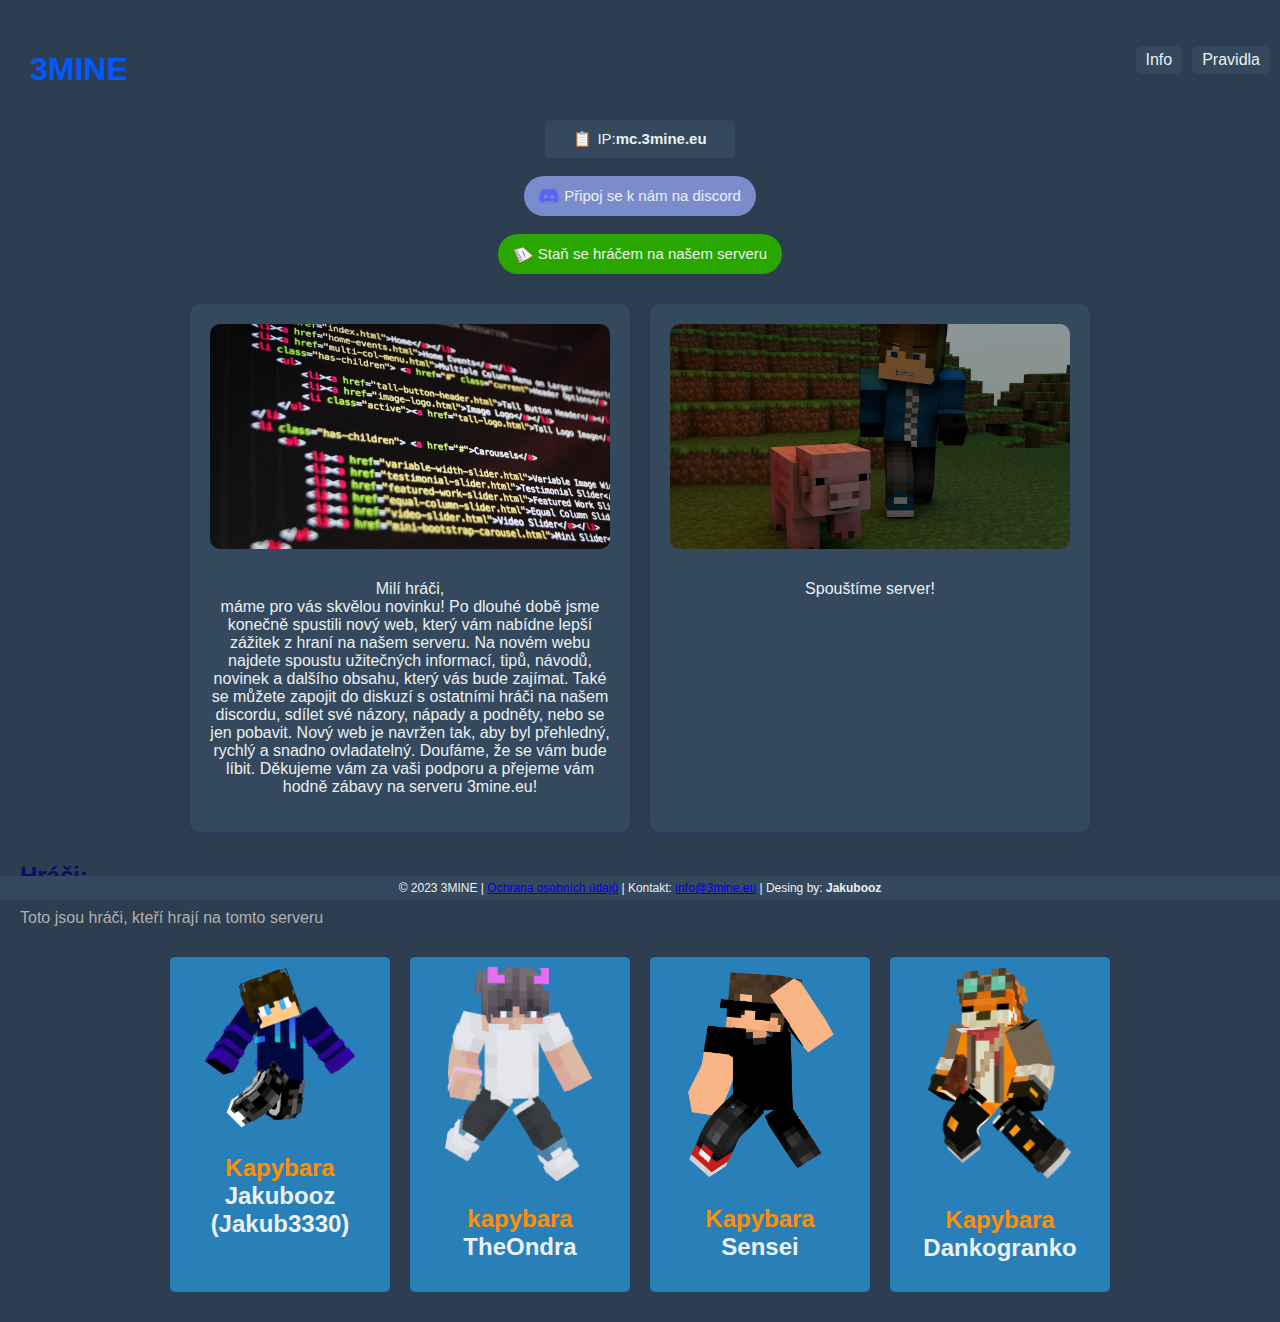
<file: index.html>
<!DOCTYPE html>
<html>
    <link rel="stylesheet" type="text/css" href="style.css">
<body>
  <div id="header">
    <div id="site-name">
      <h1><span style="color: rgb(0, 89, 255);">3MINE</span></a></h1>
    </div>
    <div id="navigation">
      <a href="info.html">Info</a>
      <a href="pravidla.html">Pravidla</a>
    </div>
  </div>
  <div id="server-ip" onclick="copyIp()">
    <span id="copy-icon">📋</span> IP: <strong><span id="ip-address">mc.3mine.eu</span></strong>
  </div>
  <br>
  <div id="discord-button-container">
    <a href="https://discord.gg/vG6rDDuFnK" target="_blank" id="discord-button">
      <img src="discord.svg" alt="Discord logo" id="discord-logo">
      Připoj se k nám na discord
    </a>
  </div>
  <br>
  <div id="formular-button-container">
    <a href="https://docs.google.com/forms/d/e/1FAIpQLSe7BrGIKqO15dduYRJnsD1VwKDNJkhh6GfeIWMzkIV7M-xZdw/viewform?usp=sf_link" target="_blank" id="formular-button">
      <img src="formular-logo.png" alt="Logo formuláře" id="formular-logo">
      Staň se hráčem na našem serveru
    </a>
  </div>
  <div class="news-container">
    <div class="news">
      <img src="novy-web.jpg" alt="Novinka 1">
      <p>Milí hráči,<br> máme pro vás skvělou novinku! Po dlouhé době jsme konečně spustili nový web, který vám nabídne lepší zážitek z hraní na našem serveru. Na novém webu najdete spoustu užitečných informací, tipů, návodů, novinek a dalšího obsahu, který vás bude zajímat. Také se můžete zapojit do diskuzí s ostatními hráči na našem discordu, sdílet své názory, nápady a podněty, nebo se jen pobavit. Nový web je navržen tak, aby byl přehledný, rychlý a snadno ovladatelný. Doufáme, že se vám bude líbit. Děkujeme vám za vaši podporu a přejeme vám hodně zábavy na serveru 3mine.eu!</p>
    </div>
    <div class="news">
      <img src="a-team.jpg" alt="Novinka 2">
      <p>Spouštíme server!</p>
    </div>
  </div>
  <h2 id="team">Hráči:</h2>
  <p id="hraci">Toto jsou hráči, kteří hrají na tomto serveru</p>
  <div id="players">
    <div class="player">
      <img src="Jakubooz.png" alt="Hráč 1">
      <h2><span style="color: #ff9100;">Kapybara</span><br>Jakubooz<br>(Jakub3330)</h2>
    </div>
    <div class="player">
      <img src="TheOndra.png" alt="Hráč 2">
      <h2><span style="color: #ff9100;">kapybara</span><br>TheOndra</h2>
    </div>
    <div class="player">
      <img src="sensei.png" alt="Hráč 3">
      <h2><span style="color: #ff9100;">Kapybara</span><br>Sensei</h2>
    </div>
    <div class="player">
        <img src="Dankogranko.png" alt="Hráč 3">
        <h2><span style="color: #ff9100;">Kapybara</span><br>Dankogranko</h2>
  </div>
  <div id="footer">
    &copy; 2023 3MINE | <a href="pravidla.html">Ochrana osobních údajů</a> | Kontakt: <a href="mailto:info@3mine.eu">info@3mine.eu</a> | Desing by: <b>Jakubooz</b>
  </div>
  <script src="script.js"></script>
</body>
</html>
</file>
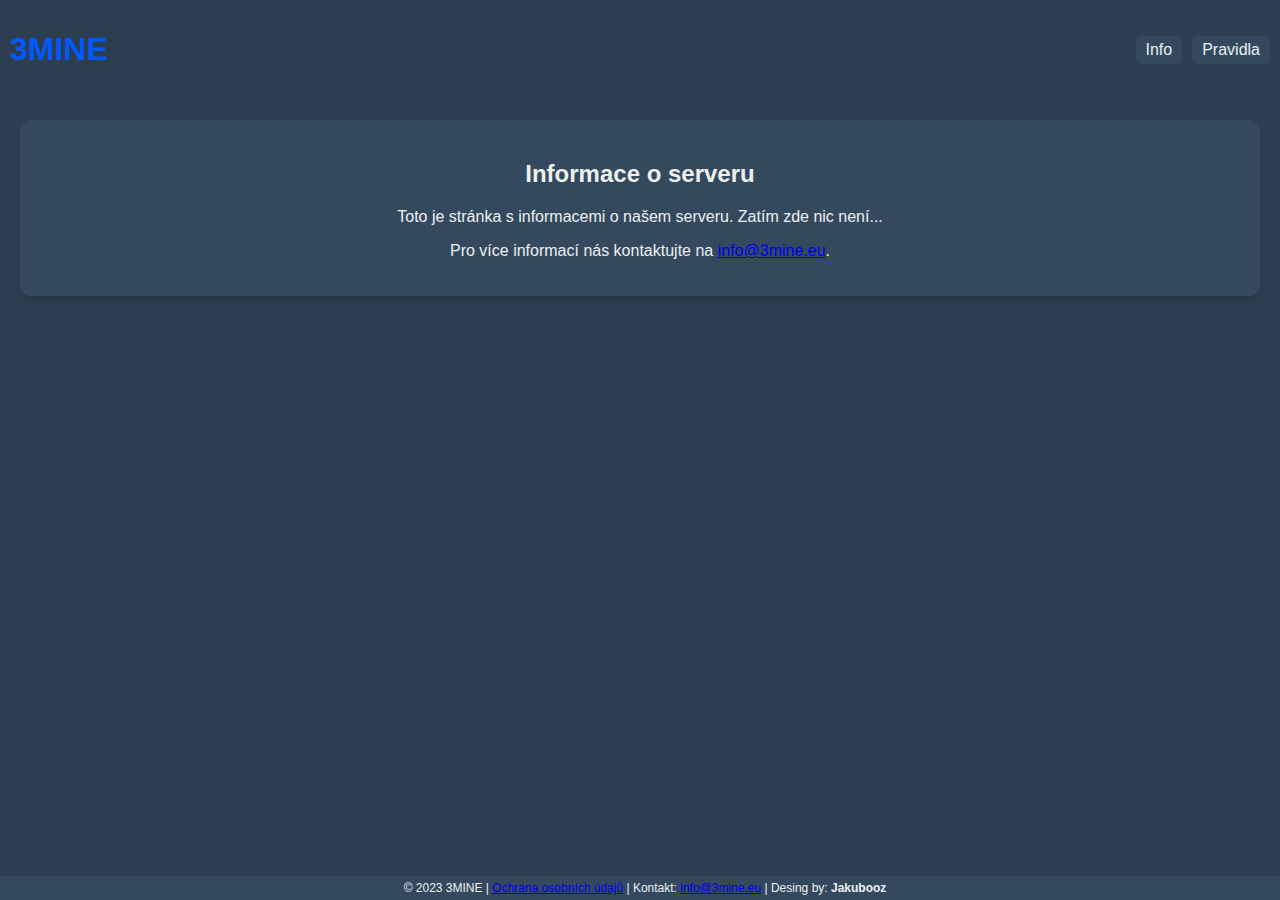
<file: info.html>
<!DOCTYPE html>
<html>
    <link rel="stylesheet" type="text/css" href="info.css">
<body>
  <div id="header">
    <div id="site-name">
      <h1><a href="index.html" style="text-decoration: none; color: inherit;"><span style="color: rgb(0, 89, 255);">3MINE</span></a></a></h1>
    </div>
    <div id="navigation">
      <a href="info.html">Info</a>
      <a href="pravidla.html">Pravidla</a>
    </div>
  </div>
  <div class="info-content">
    <h2>Informace o serveru</h2>
    <p>Toto je stránka s informacemi o našem serveru. Zatím zde nic není...</p>
    <p>Pro více informací nás kontaktujte na <a href="mailto:info@3mine.eu">info@3mine.eu</a>.</p>
  </div>
  <div id="footer">
    &copy; 2023 3MINE | <a href="pravidla.html">Ochrana osobních údajů</a> | Kontakt: <a href="mailto:info@3mine.eu">info@3mine.eu</a> | Desing by: <b>Jakubooz</b>
  </div>
</body>
</html>
</file>
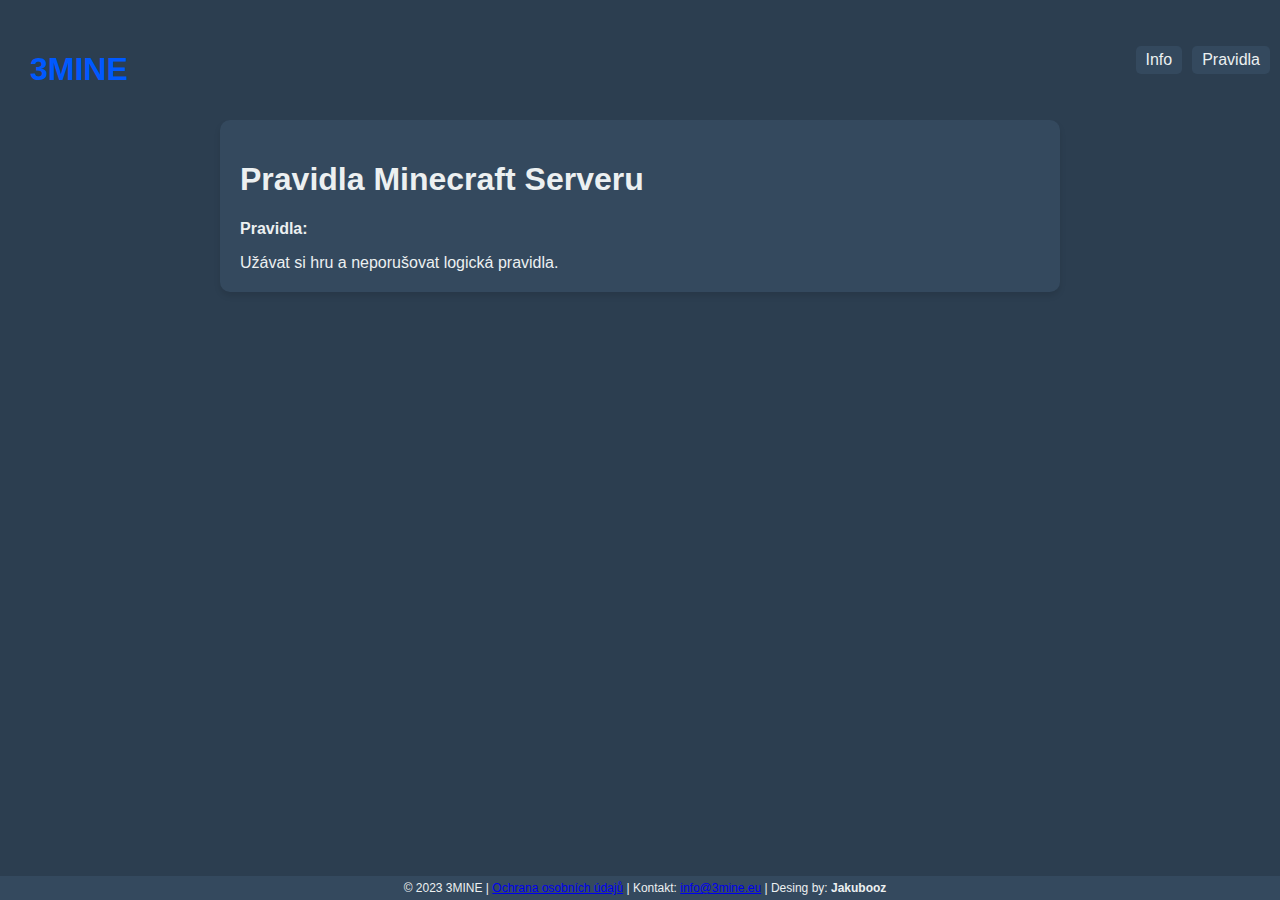
<file: pravidla.html>
<!DOCTYPE html>
<html>
  <link rel="stylesheet" type="text/css" href="pravidla.css">
<body>
  <div id="header">
    <div id="site-name">
      <h1><a href="index.html"><span style="color: rgb(0, 89, 255);">3MINE</span></a></a></h1>
    </div>
    <div id="navigation">
      <a href="info.html">Info</a>
      <a href="pravidla.html">Pravidla</a>
    </div>
  </div>
  <div id="content">
    <h1>Pravidla Minecraft Serveru</h1>

    <p><b>Pravidla:</b></p>
    Užávat si hru a neporušovat logická pravidla.
    <!-- <p><b>Základní Pravidla:</b></p>
      1.1 Jakékoliv porušení níže uvedených pravidel vede k trestu, který je stanovený.<br>
      
      1.2 Je zakázáno používat VPN.<br>
      
      1.3 Server není povinen odůvodňovat tresty nebo rozhodnutí.<br>
      
      1.4 Vedení/server si vyhrazuje právo na změnu těchto pravidel, bez jakéhokoliv upozornění.<br>
      
      1.5 Pokud jste svědkem jakékoliho přestupku jste povini to oznámit admin teamu. Pokud tak neučiníte hrozí vám také trest.<br>
      
      1.7 Server si vyhrazuje právo na udělení trestu i přesto že není napsaná zde v pravidlech<br>
      <p><b>Uživatel:</b></p>
      2.1 Povolené mody jsou například LunarClient, Optifine, Forge, Fabric apod…<br>
      
      2.2 Uživatel má přísně zakázáno využívat jakýkoliv zakázaný mod například jakékoliv autoclickery nebo integrované na fyzické myši.<br>
      
      2.3 Všechny pluginy jako například Badlion Client apod… Jsou na vlastní riziko.<br>
      
      2.4 Přísně jsou zakázané modifikace, které zvýhodnují hráče od ostatní “čestných” hráčů. Například Hacky nebo cheaty, mody.<br>
      
      2.5 Uživatel je povinen dodržovat zákony České Republiky.<br>
      
      <p><b>Obecné Ustanovení:</b></p>
      3.1 Stahování map ze serveru je přísně zakázáno.<br>
      
      3.2 Přísný zákaz duplikování itemů.<br>
      
      3.3 Je zakázáno šířit dezinformace nebo jednoduše řečeno “fakenews”.<br>
      
      3.4 Server nezodpovídá za vaše věci. Za své věci si zodpovídáte sami.<br>
      
      3.5 Je zakázáno pořádání nepravých/fake soutěží, které se snaží nalákat uživatele.<br>
      
      3.6 Přísný zákaz je poškozovat majetek serveru 3MINE.eu<br>
      <p><b>Ničení Přírody/Mapy:</b></p>
      4.1 Je zakázáno vykopání velké oblasti.<br>
      
      4.2 Je zakázáno ničení budov ostatním hráčům, rozlévání lávy, vody, nedokácené stromy.<br>
      <p><b>Skin:</b></p>
      5.1 Je zakázáno nosit nevhodný skin.<br>
      
      5.2 Je zakázáno nosit skin, který má na sobě prvky nahoty či jiných pohoršujících prvků.<br>
      <p><b>Nickname:</b></p>
      6.1 Vaše herní jméno (nickname) nesmí obsahovat jméno politické strany, sexuální narážky či prvky. Dále nesmí obsahovat jméno jakéhokoliv člena admin teamu například: ADMIN, MAJITEL, HELPER apod…<br>
      <p><b>Účet:</b></p>
      7.1 Uživatel je povinen si zabezpečit účet. V případě jeho prolomení server nenese žádnou odpovědnost. Pokud se tak stane, může vám být udělen trest formou banu či napomenutí.<br>
      
      7.2 Je zakázáno vlastnit více jak 1 účet.<br>
      <p><b>Komunikace:</b></p>
      8.1 Jste povinni dodržovat slušné chování při komunikaci.<br>
      
      8.2 Je přísně zakázáno dělat reklamu nebo jen zmínit jiný server či jakoukoliv IP adresu nepatřící 3MINE.eu. Toto se vztahuje i na URL adresy nepatřící 3MINE.eu.<br>
      
      8.3 Je zakázáno posílat vaše sociální sítě přes veřejný chat (pouze přes /msg).<br>
      
      8.4 Nespamovat!<br>
      
      8.5 Je zakázáno zveřejňovat osobní údaje a údaje ostatních hráčů apod…<br>
      
      8.6 Neposílejte odkazy na stránky, které nepatří serveru 3MINE.eu (viry, IP loggery, pornografické stránky, reklamu, konkurenci apod…)<br>
      
      8.7 Nevyvolávejte paniku a vždy říkejte pravdu. (Pravda je polehčující okolnost.)<br>
      
      8.8 Neprojevujte nenávist vůči etnickým rasám, nevyjadřujte se ani nepropagujte politické strany.<br>
      <p><b>Ochrana Osobní údajů - (GDPR)</b></p>
      Všechny vaše data jsou bezpečně uložena v úložišti 3MINE.eu<br>
      
      Shromažďujeme data, která obsahují nickname, IP adresa, vaše heslo na serveru a další důležitá data, která jsou bezpečně uloženy.<br>
      
      Uživatel má právo na požádání o smazání účtu na serveru 3MINE.eu<br>
      Jeho data jsou stále uložena do zrušení serveru.<br> -->
   
  </div>
  <div id="footer">
    &copy; 2023 3MINE | <a href="pravidla.html">Ochrana osobních údajů</a> | Kontakt: <a href="mailto:info@3mine.eu">info@3mine.eu</a> | Desing by: <b>Jakubooz</b>
  </div>
  <script src="pravidla.js"></script>
</body>
</html>
</file>
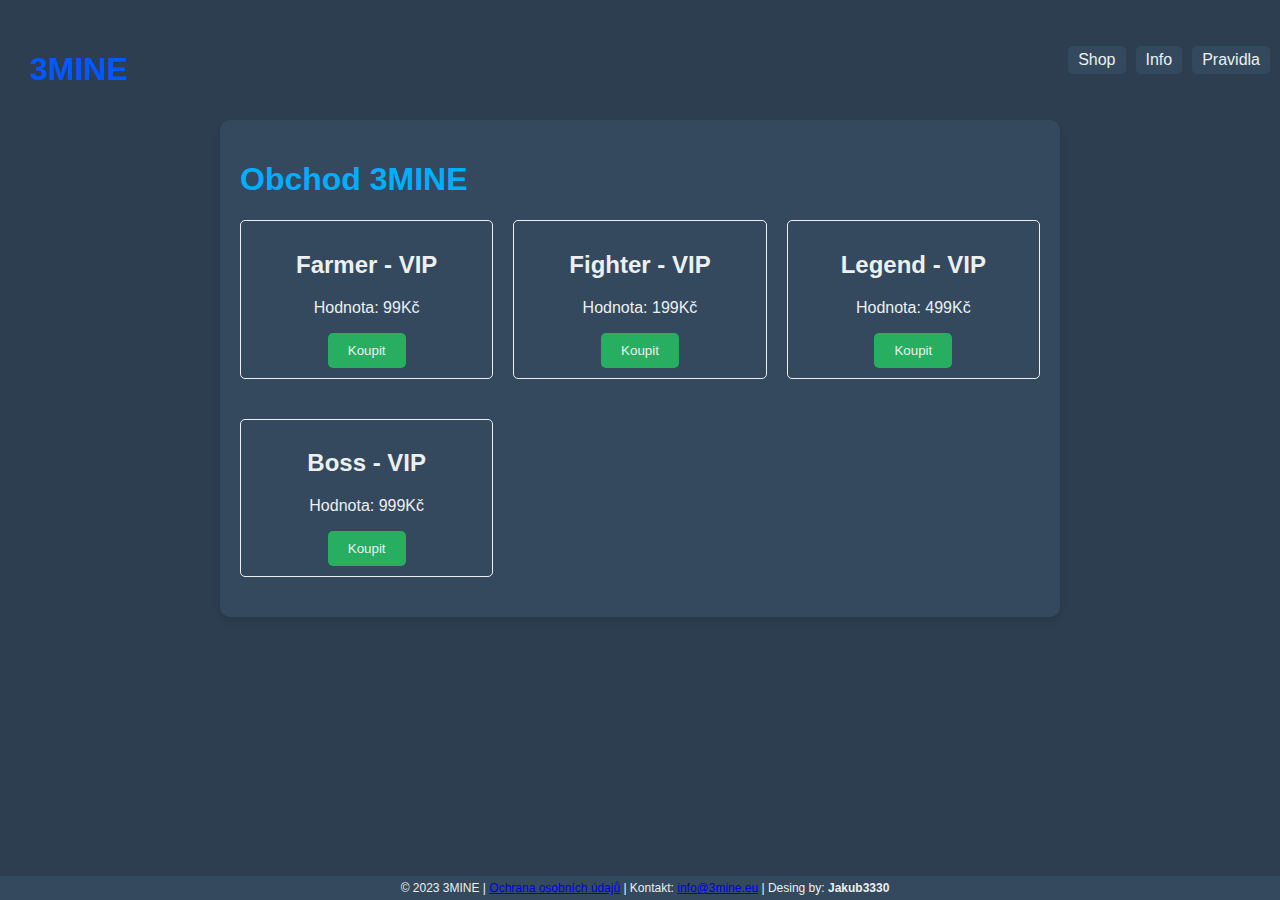
<file: shop.html>
<!DOCTYPE html>
<html>
    <link rel="stylesheet" type="text/css" href="shop.css">
<body>
  <div id="header">
    <div id="site-name">
      <h1><a href="index.html"><span style="color: rgb(0, 89, 255);">3MINE</span></a></h1>
    </div>
    <div id="navigation">
      <a href="shop.html">Shop</a>
      <a href="info.html">Info</a>
      <a href="pravidla.html">Pravidla</a>
    </div>
  </div>
  <div id="content">
    <h1><span style="color: rgb(0, 174, 255);">Obchod 3MINE</span></h1>
    <div id="shop-items">
      <div class="shop-item">
        <h2>Farmer - VIP</h2>
        <p>Hodnota: 99Kč</p>
        <button class="shop-button" onclick="showModal()">Koupit</button>
      </div>
      <div class="shop-item">
        <h2>Fighter - VIP</h2>
        <p>Hodnota: 199Kč</p>
        <button class="shop-button" onclick="showModal()">Koupit</button>
      </div>
      <div class="shop-item">
        <h2>Legend - VIP</h2>
        <p>Hodnota: 499Kč</p>
        <button class="shop-button" onclick="showModal()">Koupit</button>
      </div>
      <div class="shop-item">
        <h2>Boss - VIP</h2>
        <p>Hodnota: 999Kč</p>
        <button class="shop-button" onclick="showModal()">Koupit</button>
      </div>
    </div>
  </div>
  <div id="footer">
    &copy; 2023 3MINE | <a href="pravidla.html">Ochrana osobních údajů</a> | Kontakt: <a href="mailto:info@3mine.eu">info@3mine.eu</a> | Desing by: <b>Jakub3330</b>
  </div>
  <div id="modal">
    <div class="modal-content">
      <h2>Produkt nelze koupit</h2>
      <p>Na serveru probíhají eventy a soutěže, kde můžete získat skvělé odměny.</p>
      <div class="modal-buttons">
        <button class="modal-button buy" onclick="hideModal()">Zavřít</button>
      </div>
    </div>
  </div>
  <script src="shop.js"></script>
</body>
</html>
</file>
<file: style.css>
html, body {
    font-family: Arial, sans-serif;
    background-color: #2c3e50;
    color: #ecf0f1;
    margin: 0;
    padding: 0;
    overflow-x: auto;
  }

  #header {
    background-color: #2c3e50;
    padding: 10px;
    text-align: left;
    position: relative;
    display: flex;
    justify-content: space-between;
    align-items: center;
  }

  #navigation {
    display: flex;
    gap: 10px;
  }

  #navigation a {
    text-decoration: none;
    padding: 5px 10px;
    background-color: #34495e;
    color: #ecf0f1;
    border-radius: 5px;
  }

  #site-name {
    text-align: center;
    margin-top: 20px;
    padding-left: 20px;
    position: relative;
    animation: siteNameAnimation 10s infinite linear;
  }

  @keyframes siteNameAnimation {
    0%, 100% {
      transform: translateX(0);
    }
    50% {
      transform: translateX(20px);
    }
    75% {
      transform: translateX(-20px);
    }
  }

  .news-container {
    display: flex;
    justify-content: center;
    margin: 20px;
  }

  .news {
    background-color: #34495e;
    text-align: center;
    padding: 20px;
    margin: 10px;
    border-radius: 10px;
    box-shadow: 0 4px 6px rgba(74, 5, 158, 0.1);
    max-width: 400px;
    width: 100%;
    display: flex;
    flex-direction: column;
    align-items: center;
    transition: transform 0.3s, box-shadow 0.3s;
    cursor: pointer;
  }

  .news:hover {
    transform: scale(1.05);
    box-shadow: 0 6px 8px rgba(11, 3, 255, 0.2);
  }

  .news:active {
    transform: scale(0.95);
    box-shadow: 0 2px 4px rgba(0, 0, 0, 0.2);
  }

  .news img {
    max-width: 100%;
    height: auto;
    margin-bottom: 15px;
    border-radius: 10px;
  }

  #players {
    display: flex;
    flex-wrap: wrap;
    justify-content: center;
    margin: 20px;
  }

  .player {
    width: 200px;
    margin: 10px;
    text-align: center;
    background-color: #2980b9;
    padding: 10px;
    border-radius: 5px;
    transition: transform 0.3s, box-shadow 0.3s;
  }

  .player:hover {
    transform: translateY(-5px);
    box-shadow: 0 4px 6px rgba(0, 0, 0, 0.1);
  }

  .player img {
    max-width: 150px;
    height: auto;
  }

  .background-bubble {
    position: absolute;
    background-color: rgba(255, 255, 255, 0.2);
    width: 20px;
    height: 20px;
    border-radius: 50%;
    animation: bubbleAnimation 2s ease-out;
  }

  @keyframes bubbleAnimation {
    0% {
      opacity: 1;
      transform: translateY(0) scale(1);
    }
    100% {
      opacity: 0;
      transform: translateY(-50px) scale(0);
    }
  }

  #footer {
    text-align: center;
    padding: 5px;
    background-color: #34495e;
    font-size: 12px;
    position: fixed;
    bottom: 0;
    width: 100%;
  }
  
  #server-ip {
    text-align: center;
    padding: 10px 15px;
    background-color: #34495e;
    color: #ecf0f1;
    border-radius: 5px;
    transition: background-color 0.3s, transform 0.3s;
    font-size: 15px;
    width: 80%;
    max-width: 160px;
    margin: 0 auto;
    display: flex;
    align-items: center;
    justify-content: center;
    cursor: pointer;
  }

  #copy-icon {
    margin-right: 5px;
  }
  #server-ip:hover {
    background-color: #2980b9;
    transform: translateY(-5px);
  }

  #server-ip.copied {
    background-color: #27ae60;
  }

  body::-webkit-scrollbar {
    width: 10px;
  }
  
  body::-webkit-scrollbar-thumb {
    background-color: #385775;
    border-radius: 5px;
  }
  
  body::-webkit-scrollbar-track {
    background-color: #2c3e50;
  }
  
  #discord-button-container {
    display: flex;
    align-items: center;
    justify-content: center;
  }

  #discord-button {
    display: flex;
    align-items: center;
    justify-content: center;
    padding: 10px 15px;
    background-color: #7b8ccc;
    color: #ecf0f1;
    border-radius: 50px;
    font-size: 15px;
    width: auto;
    max-width: 500px;
    cursor: pointer;
    transition: background-color 0.3s, transform 0.3s;
    text-decoration: none
  }

  #discord-button:hover {
    background-color: #515c82;
  }

  #discord-logo {
    width: 20px;
    height: 20px;
    margin-right: 5px;
  }

  #team {
    color:#070e6e;
    margin-left: 20px;
    max-width: 200px;
  }

  #hraci {
    color:rgb(178, 175, 175);
    margin-left: 20px;
    max-width: 500px;
  }

  #formular-button-container {
    display: flex;
    align-items: center;
    justify-content: center;
  }

  #formular-button {
    display: flex;
    align-items: center;
    justify-content: center;
    padding: 10px 15px;
    background-color: #2aa600;
    color: #ecf0f1;
    border-radius: 50px;
    font-size: 15px;
    width: auto;
    max-width: 500px;
    cursor: pointer;
    transition: background-color 0.3s, transform 0.3s;
    text-decoration: none
  }

  #formular-button:hover {
    background-color: #4fcd00;
  }

  #formular-logo {
    width: 20px;
    height: 20px;
    margin-right: 5px;
  }
</file>
<file: info.css>
html, body {
    font-family: Arial, sans-serif;
    background-color: #2c3e50;
    color: #ecf0f1;
    margin: 0;
    padding: 0;
    overflow: hidden;
  }

  #header {
    background-color: #2c3e50;
    padding: 10px;
    text-align: left;
    position: relative;
    display: flex;
    justify-content: space-between;
    align-items: center;
  }

  #navigation {
    display: flex;
    gap: 10px;
  }

  #navigation a {
    text-decoration: none;
    padding: 5px 10px;
    background-color: #34495e;
    color: #ecf0f1;
    border-radius: 5px;
  }

  .info-content {
    text-align: center;
    padding: 20px;
    margin: 20px;
    background-color: #34495e;
    border-radius: 10px;
    box-shadow: 0 4px 6px rgba(0, 0, 0, 0.1);
    animation: fadeInUp 1s ease-out;
  }

  @keyframes fadeInUp {
    0% {
      opacity: 0;
      transform: translateY(20px);
    }
    100% {
      opacity: 1;
      transform: translateY(0);
    }
  }

  #footer {
    text-align: center;
    padding: 5px;
    background-color: #34495e;
    font-size: 12px;
    position: fixed;
    bottom: 0;
    width: 100%;
  }
</file>
<file: pravidla.css>
html, body {
    font-family: Arial, sans-serif;
    background-color: #2c3e50;
    color: #ecf0f1;
    margin: 0;
    padding: 0;
  }

  #header {
    background-color: #2c3e50;
    padding: 10px;
    text-align: left;
    position: relative;
    display: flex;
    justify-content: space-between;
    align-items: center;
  }

  #navigation {
    display: flex;
    gap: 10px;
  }

  #navigation a {
    text-decoration: none;
    padding: 5px 10px;
    background-color: #34495e;
    color: #ecf0f1;
    border-radius: 5px;
  }

  #site-name {
    text-align: center;
    margin-top: 20px;
    padding-left: 20px;
    position: relative;
    animation: siteNameAnimation 10s infinite linear;
  }

  @keyframes siteNameAnimation {
    0%, 100% {
      transform: translateX(0);
    }
    50% {
      transform: translateX(20px);
    }
    75% {
      transform: translateX(-20px);
    }
  }

  #site-name a {
    text-decoration: none;
    color: #ecf0f1;
  }

  #content {
    max-width: 800px;
    margin: 0 auto;
    padding: 20px;
    background-color: #34495e;
    border-radius: 10px;
    box-shadow: 0 4px 6px rgba(0, 0, 0, 0.1);
    transition: transform 0.3s;
  }

  #footer {
    text-align: center;
    padding: 5px;
    background-color: #34495e;
    font-size: 12px;
    position: fixed;
    bottom: 0;
    width: 100%;
  }

  body::-webkit-scrollbar {
    width: 10px;
  }
  
  body::-webkit-scrollbar-thumb {
    background-color: #385775;
    border-radius: 5px;
  }
  
  body::-webkit-scrollbar-track {
    background-color: #2c3e50;
  }
</file>
<file: shop.css>
html, body {
    font-family: Arial, sans-serif;
    background-color: #2c3e50;
    color: #ecf0f1;
    margin: 0;
    padding: 0;
  }

  #header {
    background-color: #2c3e50;
    padding: 10px;
    text-align: left;
    position: relative;
    display: flex;
    justify-content: space-between;
    align-items: center;
  }

  #navigation {
    display: flex;
    gap: 10px;
  }

  #navigation a {
    text-decoration: none;
    padding: 5px 10px;
    background-color: #34495e;
    color: #ecf0f1;
    border-radius: 5px;
  }

  #site-name {
    text-align: center;
    margin-top: 20px;
    padding-left: 20px;
    position: relative;
    animation: siteNameAnimation 10s infinite linear;
  }

  @keyframes siteNameAnimation {
    0%, 100% {
      transform: translateX(0);
    }
    50% {
      transform: translateX(20px);
    }
    75% {
      transform: translateX(-20px);
    }
  }

  #site-name a {
    text-decoration: none;
    color: #ecf0f1;
  }

  #content {
    max-width: 800px;
    margin: 0 auto;
    padding: 20px;
    background-color: #34495e;
    border-radius: 10px;
    box-shadow: 0 4px 6px rgba(0, 0, 0, 0.1);
    transition: transform 0.3s;
  }

  #shop-items {
    display: grid;
    grid-template-columns: repeat(3, 1fr);
    gap: 20px;
    margin-top: 20px;
  }

  .shop-item {
    background-color: #2c3e50;
    border-radius: 10px;
    padding: 20px;
    text-align: center;
  }

  .shop-button {
    background-color: #27ae60;
    color: #ecf0f1;
    border: none;
    border-radius: 5px;
    padding: 10px 20px;
    cursor: pointer;
    transition: background-color 0.3s, color 0.3s;
  }

  .shop-button:hover {
    background-color: #219653;
  }

  #footer {
    text-align: center;
    padding: 5px;
    background-color: #34495e;
    font-size: 12px;
    position: fixed;
    bottom: 0;
    width: 100%;
  }

  #modal {
    display: none;
    position: fixed;
    top: 0;
    left: 0;
    width: 100%;
    height: 100%;
    background-color: rgba(0, 0, 0, 0.7);
    justify-content: center;
    align-items: center;
    z-index: 9999;
  }

  .modal-content {
    background-color: #2c3e50;
    padding: 20px;
    border-radius: 10px;
    text-align: center;
    color: #ecf0f1;
  }

  .modal-buttons {
    display: flex;
    justify-content: center;
    margin-top: 20px;
  }

  .modal-button {
    padding: 10px 20px;
    border: none;
    border-radius: 5px;
    cursor: pointer;
    margin: 0 10px;
    font-size: 16px;
  }

  .modal-button.buy {
    background-color: #ae2727;
    color: #ecf0f1;
  }

  .modal-button.close {
    background-color: #e74c3c;
    color: #ecf0f1;
  }

  .modal-button:hover {
    opacity: 0.8;
  }
  
  .shop-item {
    border: 1px solid #ecf0f1;
    background-color: #34495e;
    padding: 10px;
    border-radius: 5px;
    margin-bottom: 20px;
    animation: fadeInUp 1s ease-out;
    transition: transform 0.3s, box-shadow 0.3s;
  }

  .shop-item:hover {
    transform: scale(1.05);
    box-shadow: 0 4px 8px rgba(0, 0, 0, 0.1);
  }

  @keyframes fadeInUp {
    0% {
      opacity: 0;
      transform: translateY(20px);
    }
    100% {
      opacity: 1;
      transform: translateY(0);
    }
  }

  body::-webkit-scrollbar {
    width: 10px;
  }
  
  body::-webkit-scrollbar-thumb {
    background-color: #385775;
    border-radius: 5px;
  }
  
  body::-webkit-scrollbar-track {
    background-color: #2c3e50;
  }
</file>
